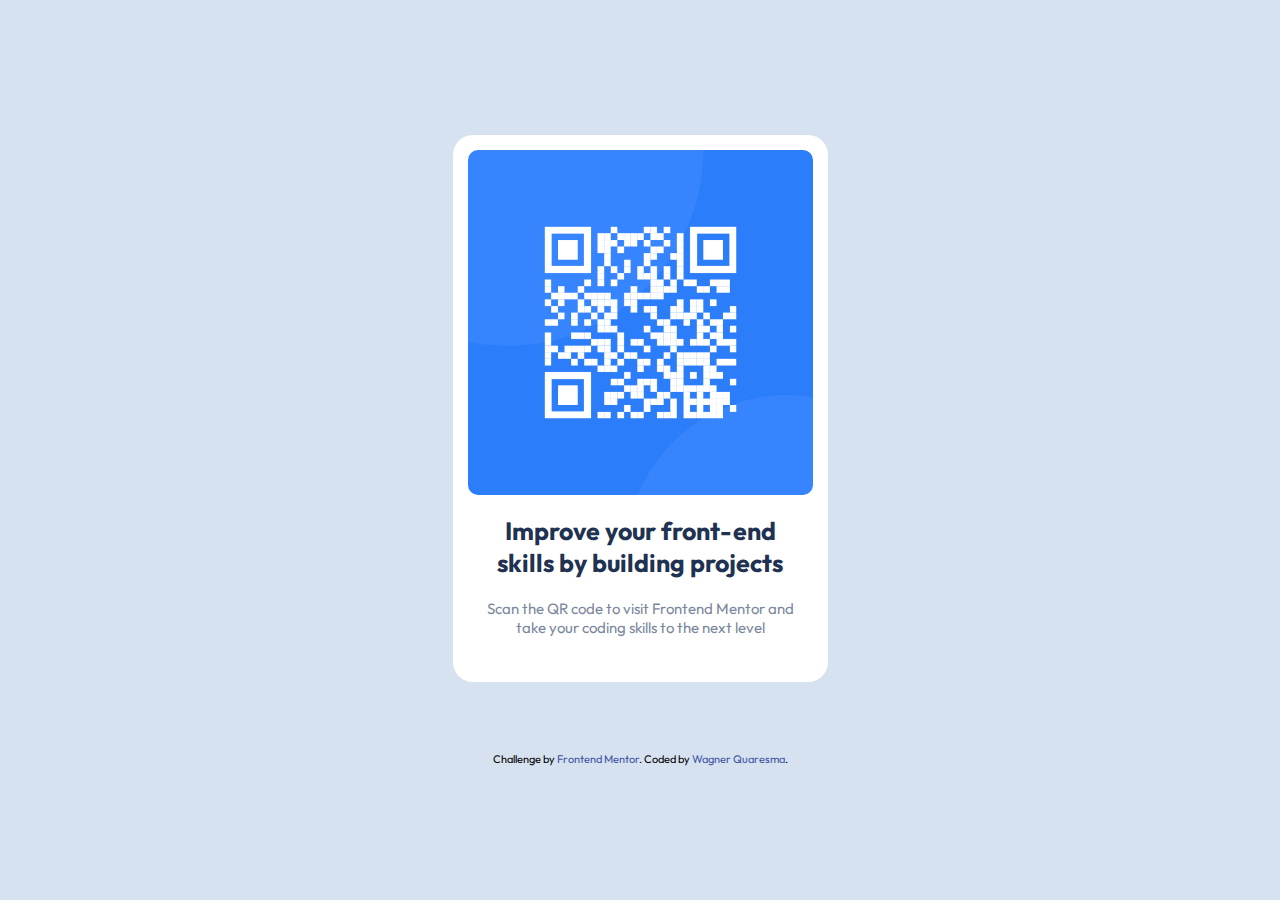
<file: index.html>
<!DOCTYPE html>
<html lang="pt-BR">
<head>
  <meta charset="UTF-8">
  <meta name="viewport" content="width=device-width, initial-scale=1.0"> 
  <link rel="preconnect" href="https://fonts.googleapis.com">
  <link rel="preconnect" href="https://fonts.gstatic.com" crossorigin>
  <link href="https://fonts.googleapis.com/css2?family=Outfit:wght@400;700&display=swap" rel="stylesheet">

  <link rel="stylesheet" href="style.css">
  <link rel="icon" type="image/png" sizes="32x32" href="./images/favicon-32x32.png">
  
  <title>Frontend Mentor | QR code component</title>

  
  <style>
    .attribution { font-size: 11px; text-align: center; }
    .attribution a { color: hsl(228, 45%, 44%); text-decoration: none; }
  </style>
</head>
<body>
  <div id="wripper">
    <div id="container">
      <div id="area-image">
        <img src="image-qr-code.png" alt="leitor de QRcode" />
    </div>
    <div id="description">
      <h2>Improve your front-end skills by building projects</h2>
      <p>Scan the QR code to visit Frontend Mentor and take your coding skills to the next level</p>
    </div>
  </div>

  <footer>
    <div class="attribution">
      Challenge by <a href="https://www.frontendmentor.io?ref=challenge" target="_blank">Frontend Mentor</a>. 
      Coded by <a href="https://www.frontendmentor.io/home" target="_blank">Wagner Quaresma</a>.
    </div> 
  </footer>
</file>
<file: style.css>
*{
  margin: 0;
  padding: 0;
  box-sizing: border-box;
}

body{
  font-family: 'Outfit', sans-serif; 
  font-size: 15px;
}

#wripper{
  width: 100%;
  height: 100vh;
  background-color: hsl(212, 45%, 89%);
  display: flex;
  justify-content: center;
  align-items: center;
  flex-direction: column;

}

#container{
  width: 100%;
  max-width: 375px;
  background-color: hsl(0, 0%, 100%);
  padding: 15px;
  border-radius: 20px;
  margin-bottom: 70px;
  
}

#area-image{
  width: 100%;
  display: flex;
  justify-content: center;
  align-items: center;
  margin-bottom: 20px;
  
}

#area-image img{
 width: 100%;
 display: flex;
 justify-content: center;
 align-items: center;
 border-radius: 10px;
}

h2{
  text-align: center;
  margin-left: 8px;
  margin-right: 8px;
  margin-bottom: 20px;
  font-size: 25px;
  color: hsl(218, 44%, 22%);

}

p{
  text-align: center;
  margin-left: 8px;
  margin-right: 8px;
  margin-bottom: 30px;
  font-size: 15px;
  color: hsl(220, 15%, 55%);
}

footer{
  width: 100%;
  display: flex;
  justify-content: center;
  align-items: center;
  
}

@media (min-width:360px) and (max-width:667px){
  #container{
    width: 90%;
  }
  
}
</file>
